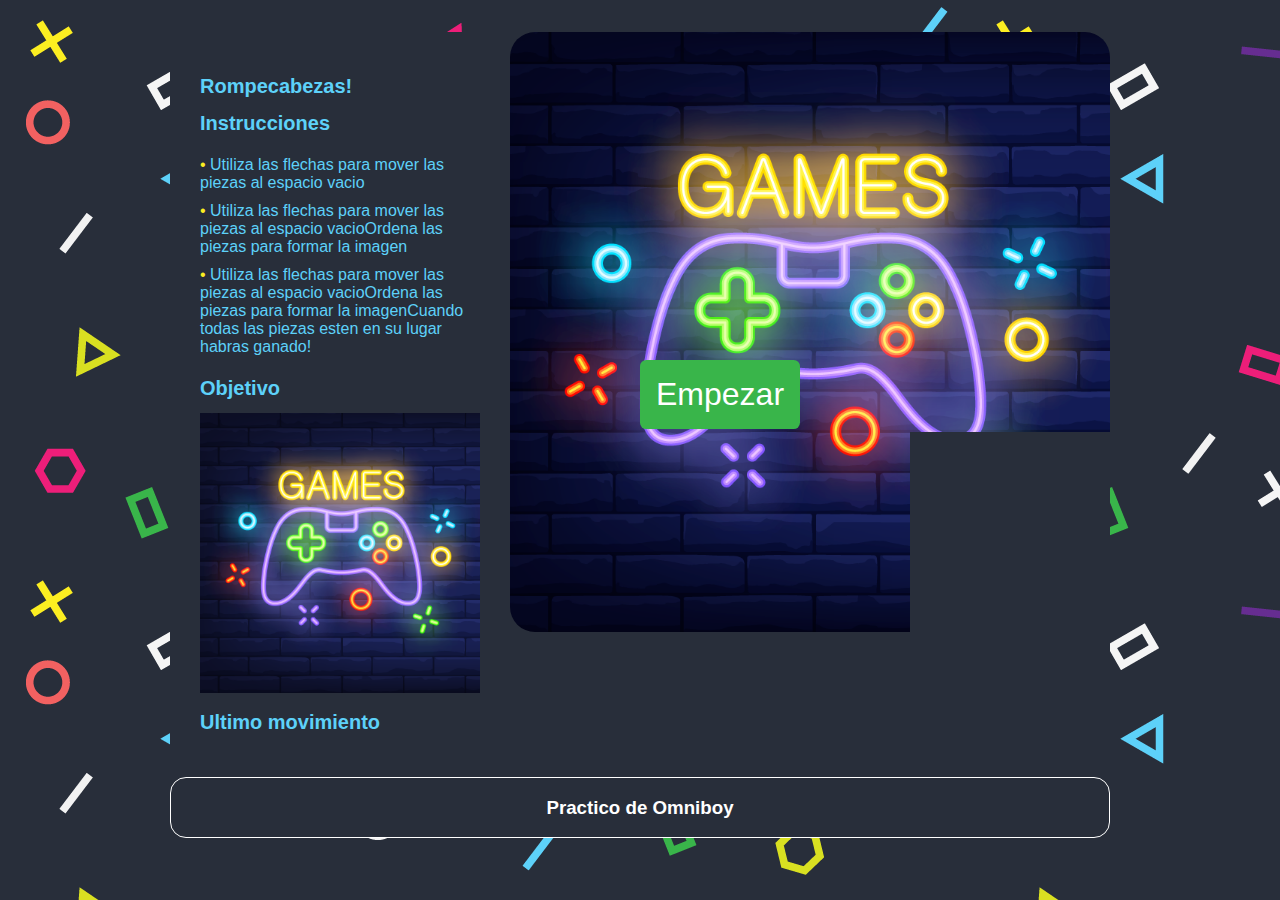
<file: index.html>
<!DOCTYPE html>
<html lang="es">
  <head>
    <meta charset="utf-8">
    <title>Puzzle Arcade</title>
    <link rel="stylesheet" href="css/juego.css">
  </head>
  <body>
    <div id="wrapper">
      
      <div class="col-40">
        <div id="titulo">
          <h1>Rompecabezas!</h1>
        </div>
        <div id="instrucciones">
          <h1>Instrucciones</h1>
          <ul id="lista-instrucciones">
          </ul>
        </div>
        <div id="objetivo">
          <h1>Objetivo</h1>
          <div class="texto-centrado">
          </div>
          <img src="images/expected.png" alt="">
        </div>
        <div id="ultimo-mov">
          <h1>Ultimo movimiento</h1>
          <div id="flecha" class="texto-centrado">
          </div>
        </div>
      </div>

      <div class="col-60" id="col-60">
        <div id="juego">
          <div class="pieza" id="pieza1">
            <img src="images/1.png" alt="">
          </div>
          <div class="pieza" id="pieza2">
              <img src="images/2.png" alt="">
          </div>
          <div class="pieza" id="pieza3">
            <img src="images/3.png" alt="">
          </div>
          <div class="pieza" id="pieza4">
            <img src="images/4.png" alt="">
          </div>
          <div class="pieza" id="pieza5">
            <img src="images/5.png" alt="">
          </div>
          <div class="pieza" id="pieza6">
            <img src="images/6.png" alt="">
          </div>
          <div class="pieza" id="pieza7">
            <img src="images/7.png" alt="">
          </div>
          <div class="pieza" id="pieza8">
            <img src="images/8.png" alt="">
          </div>
          <div class="pieza" id="pieza9">
          </div>
        </div>
      </div>

      <div id="footer">
        <h3>Practico de Omniboy</h3>
      </div>
    </div>

    <button id="iniciar" onclick="iniciar()">Empezar</button>

    <script src="js/juego.js"></script>
  </body>
</html>
</file>
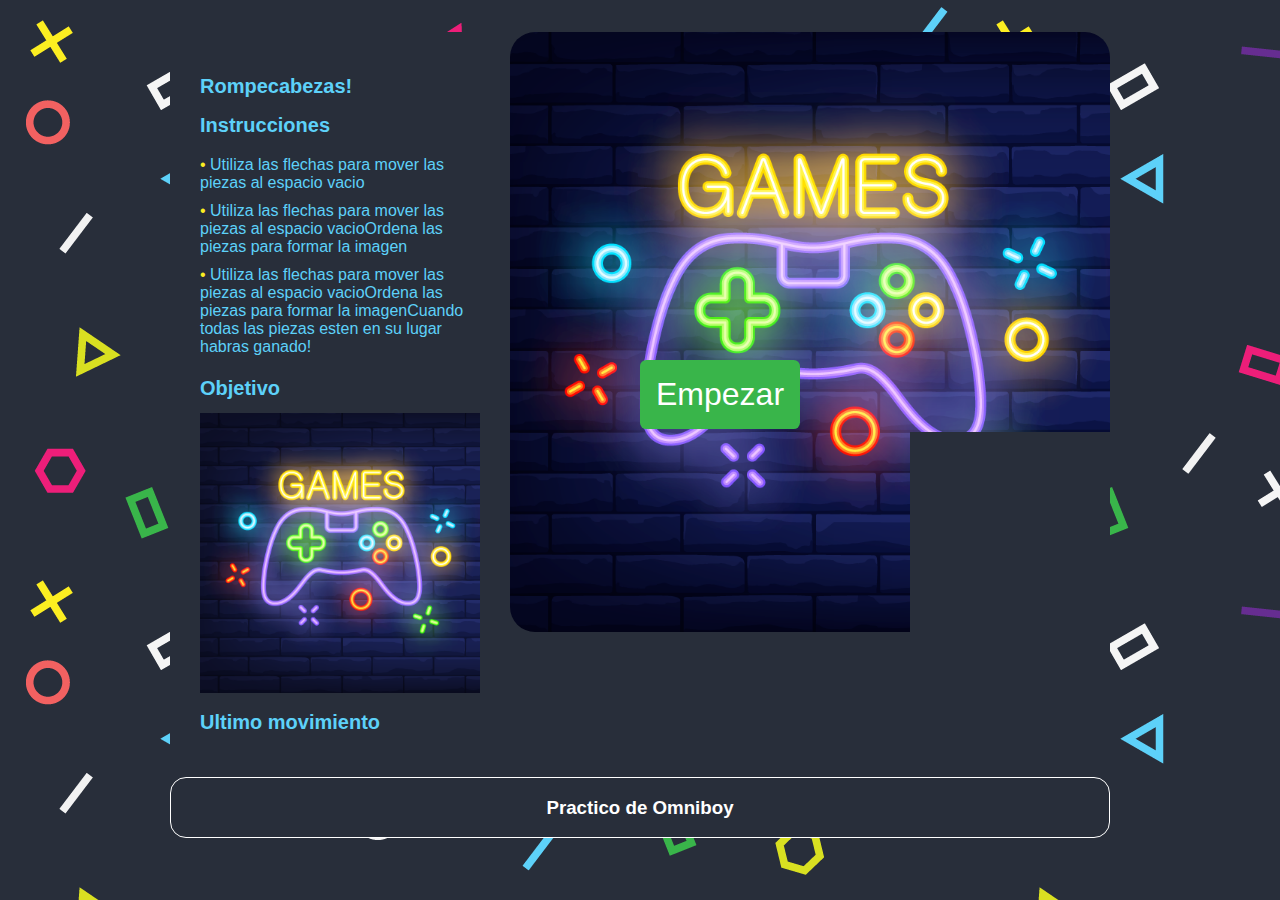
<file: juego.html>
<!DOCTYPE html>
<html lang="es">
  <head>
    <meta charset="utf-8">
    <title>Puzzle Arcade</title>
    <link rel="stylesheet" href="css/juego.css">
  </head>
  <body>
    <div id="wrapper">
      
      <div class="col-40">
        <div id="titulo">
          <h1>Rompecabezas!</h1>
        </div>
        <div id="instrucciones">
          <ul id="lista-instrucciones">
            <h1>Instrucciones</h2>
          </ul>
        </div>
        <div id="objetivo">
          <h1>Objetivo</h1>
          <div class="texto-centrado">
          </div>
          <img src="images/expected.png" alt="">
        </div>
        <div id="ultimo-mov">
          <h1>Ultimo movimiento</h1>
          <div id="flecha" class="texto-centrado">
          </div>
        </div>
      </div>

      <div class="col-60" id="col-60">
        <div id="juego">
          <div class="pieza" id="pieza1">
            <img src="images/1.png" alt="">
          </div>
          <div class="pieza" id="pieza2">
              <img src="images/2.png" alt="">
          </div>
          <div class="pieza" id="pieza3">
            <img src="images/3.png" alt="">
          </div>
          <div class="pieza" id="pieza4">
            <img src="images/4.png" alt="">
          </div>
          <div class="pieza" id="pieza5">
            <img src="images/5.png" alt="">
          </div>
          <div class="pieza" id="pieza6">
            <img src="images/6.png" alt="">
          </div>
          <div class="pieza" id="pieza7">
            <img src="images/7.png" alt="">
          </div>
          <div class="pieza" id="pieza8">
            <img src="images/8.png" alt="">
          </div>
          <div class="pieza" id="pieza9">
          </div>
        </div>
      </div>

      <div id="footer">
        <h3>Practico de Omniboy</h3>
      </div>
    </div>

    <button id="iniciar" onclick="iniciar()">Empezar</div>

    <script src="js/juego.js"></script>
  </body>
</html>
</file>
<file: css/juego.css>
/*Código armado por La Foca Loca S.A. No modificar*/
/*La foca no es mi jefe, it has no power here*/

body {
  font-family: 'Segoe UI', Tahoma, Geneva, Verdana, sans-serif;
  width: 940px;
  margin: 2em auto 1em auto;
  min-height: 100%;
  background-image: url(../images/background.png);
}

ul {
  padding-left: 0;
  list-style: none;
}

li {
  padding: 5px 0;
  animation: fadein 5s;
}

li::before {
  content: "• ";
  color: #FCEE21;
}

.col-40 h1 {
  font-size: 20px;
  color: #5DD1F9;
}

.col-40, .col-60 {
  display: table-cell;
  margin: 0;
  vertical-align: top;
}

.col-40 {
  padding: 30px;
  color: #5DD1F9;
  width: 40%;
}

.col-60 {
  position: relative;
  overflow: hidden;
}

#flecha{
  font-size: 60px;
  color: #D9E021;
}

.texto-centrado {
  text-align: center;
}

#objetivo img {
  width: 100%;
}

#juego div {
  position: relative;
  text-align: center;
  animation: fadein 2s;
}

#juego {
  width: 600px;
  height: 600px;
  border-radius: 25px;
  overflow: hidden;
}

.pieza img{
  width: 100%;
  height: 100%;
}

.pieza {
  width: 33.33%;
  height: 33.33%;
  margin: 0%;
  float: left;
  border-top: 15;
}

@keyframes fadein {
  from { opacity: 0; }
  to   { opacity: 1; }
}

#footer {
  color: white;
  margin: 0%;
  width: auto;
  font-size: 1em;
  border-radius: 5px;
  text-align: center;
  border: solid 1px white;
  border-radius: 1em;
}

#wrapper {
  width: 100%;
  height: 100%;
  position: relative;
  margin: 0%;
  background-color: #282E3A;
}

#cartel {
  color: #F2F2F2;
  position: absolute;
  width: 940px;
  margin: auto;
  top: 25%;
  height: 12em;
  padding: 0.5em;
  text-align: center;
  float: none;
  background-color: #39B54A;
}

#cartel p {
  clear: both;
  font-size: 5em;
  margin: 0%;
}

#cartel button {
  background-color: white;
  color: #39B54A;
  font-size: 2em;
  padding: 0.5em;
  margin: 0%;
  border-radius: 0.2em;
  border: none;
}

#cartel button:hover {
  box-sizing: border-box;
  background-color: #39B54A;
  border: solid 2px white;
  color: white;
  cursor: pointer;
  font-size: 2em;
  padding: 0.5em;
  margin: 0%;
}

#iniciar {
  position: fixed;
  top: 40%;
  left: 50%;
  background-color: #39B54A;
  color: white;
  font-size: 2em;
  padding: 0.5em;
  margin: 0%;
  border-radius: 0.2em;
  border: none;
}

#iniciar:hover {
  box-sizing: border-box;
  background-color: white;
  color: #39B54A;
  cursor: pointer;
  font-size: 2em;
  padding: 0.5em;
  margin: 0%;
}
</file>
